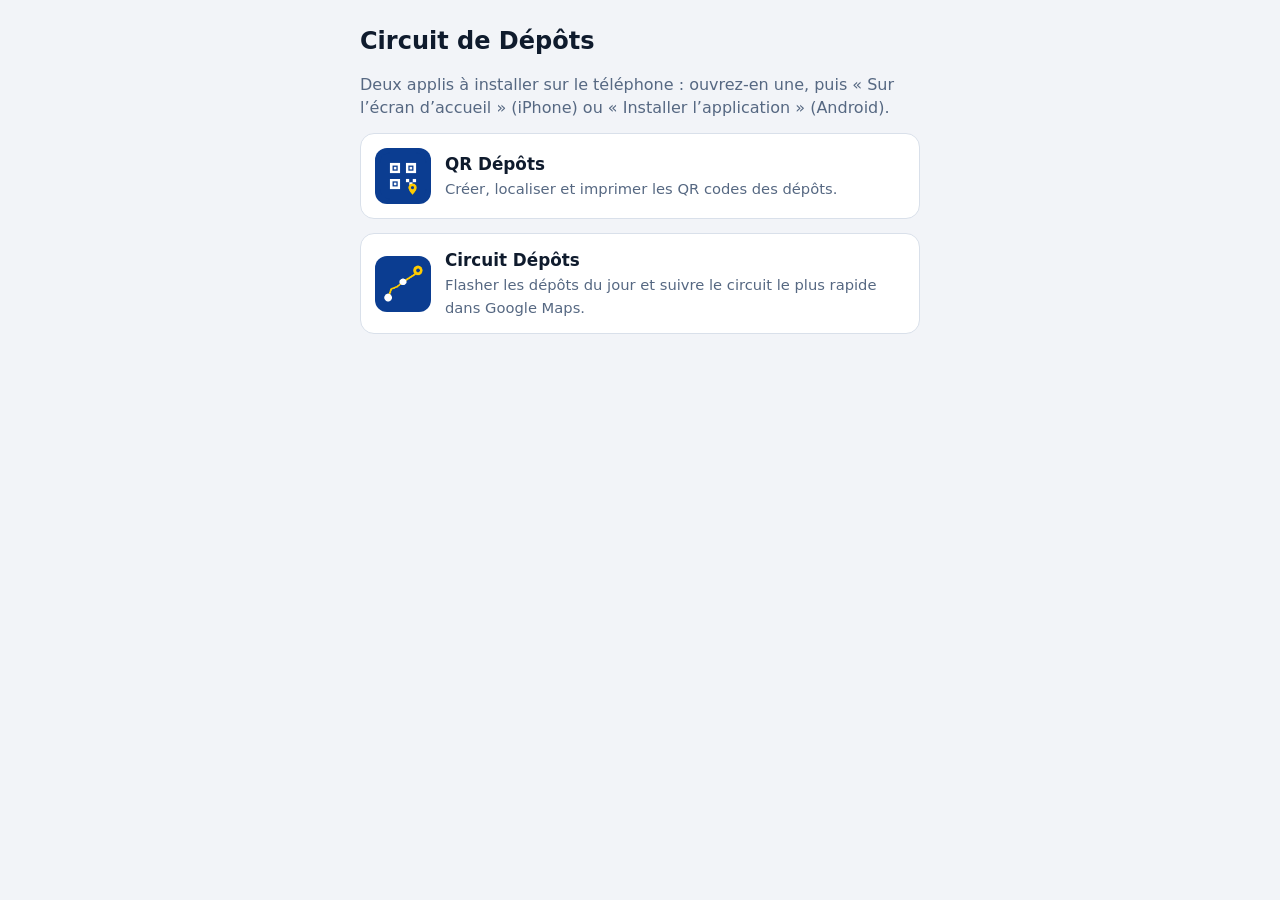
<file: index.html>
<!doctype html>
<html lang="fr">
<head>
<meta charset="utf-8">
<meta name="viewport" content="width=device-width, initial-scale=1, viewport-fit=cover">
<meta name="theme-color" content="#0b3d91">
<meta name="color-scheme" content="light dark">
<title>Circuit de Dépôts</title>
<style>
:root{--bg:#f2f4f8;--surface:#fff;--ink:#0f1b2d;--muted:#566882;--line:#d9e0ea;--accent:#0b3d91;color-scheme:light}
@media (prefers-color-scheme:dark){:root{--bg:#0b1420;--surface:#132033;--ink:#e8eef7;--muted:#9db0c9;--line:#243650;--accent:#8db8ff;color-scheme:dark}}
*{box-sizing:border-box}
body{margin:0;background:var(--bg);color:var(--ink);font:16px/1.45 ui-sans-serif,system-ui,-apple-system,"Segoe UI",Roboto,Arial,sans-serif;
  padding:calc(24px + env(safe-area-inset-top,0px)) max(16px,env(safe-area-inset-right,0px)) 32px max(16px,env(safe-area-inset-left,0px))}
main{max-width:560px;margin:0 auto;display:flex;flex-direction:column;gap:14px}
h1{margin:0;font-size:1.5rem}
p{margin:0;color:var(--muted)}
a.app{display:grid;grid-template-columns:56px 1fr;gap:14px;align-items:center;background:var(--surface);border:1px solid var(--line);border-radius:14px;padding:14px;color:inherit;text-decoration:none}
a.app:hover{border-color:var(--accent)}
a.app:focus-visible{outline:3px solid #ffcc00;outline-offset:2px}
a.app img{width:56px;height:56px;border-radius:12px}
a.app b{display:block;font-size:1.05rem}
a.app span{color:var(--muted);font-size:.92rem}
</style>
</head>
<body>
<main>
  <h1>Circuit de Dépôts</h1>
  <p>Deux applis à installer sur le téléphone : ouvrez-en une, puis « Sur l’écran d’accueil » (iPhone) ou « Installer l’application » (Android).</p>
  <a class="app" href="qr-depots/"><img src="qr-depots/icon-192.png" alt=""><div><b>QR Dépôts</b><span>Créer, localiser et imprimer les QR codes des dépôts.</span></div></a>
  <a class="app" href="circuit-depots/"><img src="circuit-depots/icon-192.png" alt=""><div><b>Circuit Dépôts</b><span>Flasher les dépôts du jour et suivre le circuit le plus rapide dans Google Maps.</span></div></a>
</main>
</body>
</html>
</file>
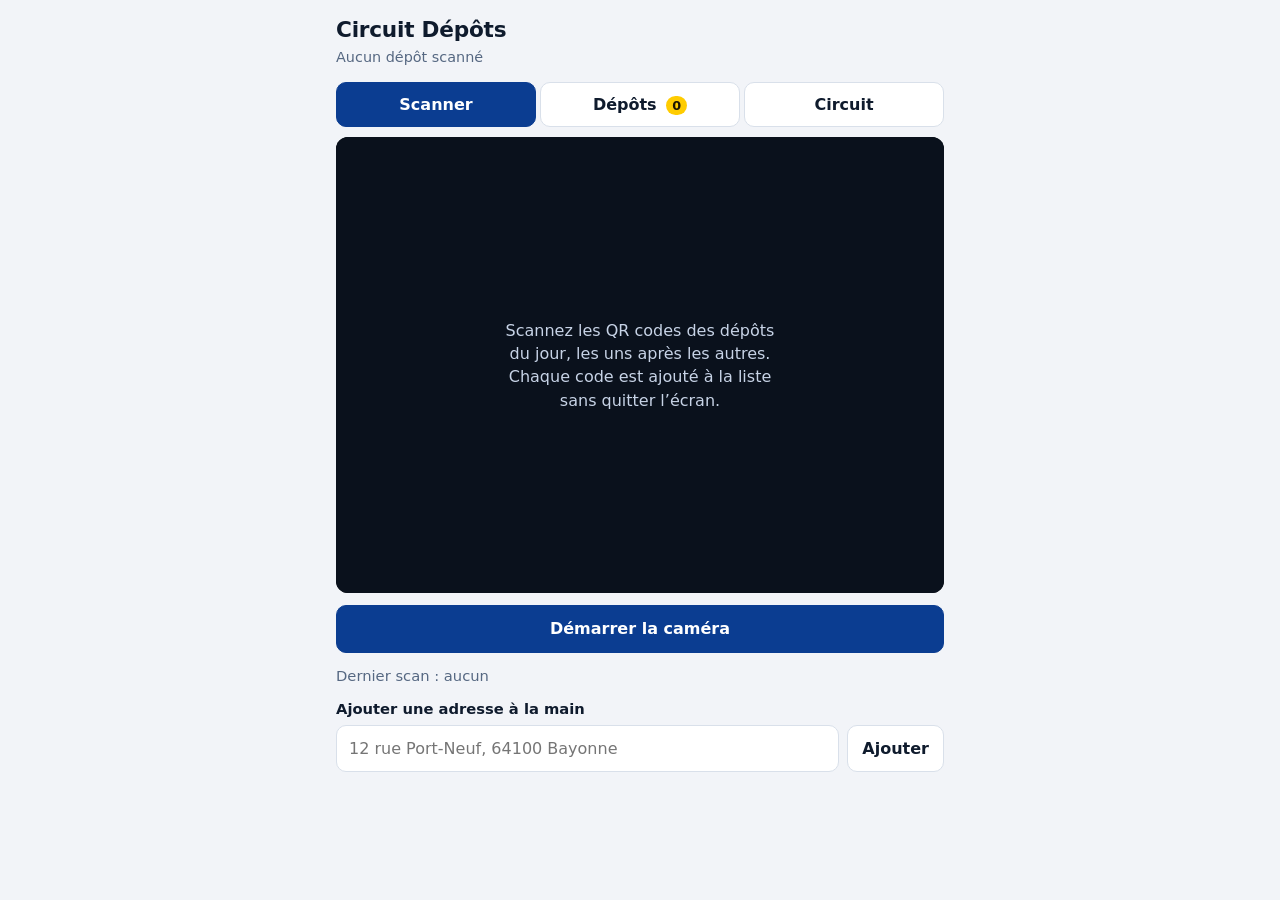
<file: circuit-depots/index.html>
<!doctype html>
<html lang="fr">
<head>
<meta charset="utf-8">
<meta name="viewport" content="width=device-width, initial-scale=1, viewport-fit=cover">
<meta name="theme-color" content="#0b3d91">
<meta name="color-scheme" content="light dark">
<meta name="apple-mobile-web-app-capable" content="yes">
<meta name="mobile-web-app-capable" content="yes">
<meta name="apple-mobile-web-app-title" content="Circuit Dépôts">
<link rel="manifest" href="manifest.webmanifest">
<link rel="icon" href="icon.svg" type="image/svg+xml">
<link rel="apple-touch-icon" href="icon-192.png">
<title>Circuit Dépôts</title>
<link rel="stylesheet" href="style.css">
</head>
<body>
<header class="top">
  <h1>Circuit Dépôts</h1>
  <p class="sub" id="summary">Aucun dépôt scanné</p>
</header>

<nav class="tabs" role="tablist" aria-label="Sections">
  <button role="tab" id="tab-scan" data-view="scan" aria-selected="true">Scanner</button>
  <button role="tab" id="tab-stops" data-view="stops" aria-selected="false">Dépôts <span class="count" id="count-stops">0</span></button>
  <button role="tab" id="tab-route" data-view="route" aria-selected="false">Circuit</button>
</nav>

<main>
  <section id="view-scan" aria-labelledby="tab-scan">
    <div class="camera" id="camera">
      <video id="video" playsinline muted></video>
      <div class="frame" id="frame" aria-hidden="true"><i></i><i></i><i></i><i></i></div>
      <div class="camera-idle" id="camera-idle">
        <p>Scannez les QR codes des dépôts du jour, les uns après les autres. Chaque code est ajouté à la liste sans quitter l’écran.</p>
      </div>
    </div>
    <div class="row">
      <button class="btn primary grow" id="btn-scan">Démarrer la caméra</button>
      <button class="btn" id="btn-torch" hidden aria-pressed="false">Lampe</button>
    </div>
    <p class="last" id="last-scan" aria-live="polite">Dernier scan : aucun</p>

    <form class="add" id="form-add" autocomplete="off">
      <label for="in-address">Ajouter une adresse à la main</label>
      <div class="row">
        <input id="in-address" type="text" inputmode="text" placeholder="12 rue Port-Neuf, 64100 Bayonne" enterkeyhint="done">
        <button class="btn" type="submit">Ajouter</button>
      </div>
    </form>
  </section>

  <section id="view-stops" hidden aria-labelledby="tab-stops">
    <div class="banner" id="geo-banner" hidden></div>
    <ol class="stops" id="stops-list"></ol>
    <p class="empty" id="stops-empty">La liste du jour est vide. Scannez un QR code pour commencer.</p>
    <input id="file-table" type="file" accept=".csv,.txt,.tsv,text/csv,text/plain" hidden>
    <div class="row">
      <button class="btn" id="btn-retry" hidden>Relancer la recherche d’adresses</button>
      <button class="btn danger" id="btn-clear" hidden>Nouvelle tournée</button>
    </div>

    <details class="table" id="memo-box">
      <summary>Dépôts en mémoire</summary>
      <p class="hint" id="memo-info"></p>
      <p class="hint">Les dépôts créés dans <a href="../qr-depots/">QR Dépôts</a> sont reconnus ici avec leur nom et leur point GPS.</p>
      <p class="hint">Chaque dépôt scanné garde sa position, y compris vos corrections. Vous pouvez aussi importer d’un coup le fichier CSV exporté par le créateur de QR codes (noms et points GPS).</p>
      <div class="row">
        <label class="btn file" for="file-table">Importer le fichier des dépôts</label>
        <button class="btn danger" id="btn-forget">Oublier les positions mémorisées</button>
      </div>
    </details>

    <details class="table">
      <summary>Table code → adresse <span id="table-count" class="muted"></span></summary>
      <p class="hint">Si vos QR codes contiennent un identifiant et non l’adresse, collez ici une ligne par dépôt : <code>code ; adresse</code></p>
      <textarea id="table-text" rows="5" placeholder="DEP-001 ; 12 rue Port-Neuf, 64100 Bayonne&#10;DEP-002 ; 3 avenue Foch, 64200 Biarritz"></textarea>
      <div class="row">
        <button class="btn" id="btn-table-save">Enregistrer la table</button>
        <label class="btn file" for="file-table">Importer un fichier</label>
        <button class="btn" id="btn-table-clear">Vider</button>
      </div>
    </details>
  </section>

  <section id="view-route" hidden aria-labelledby="tab-route">
    <div class="panel">
      <div class="opt">
        <label for="opt-size">Dépôts par tronçon</label>
        <select id="opt-size">
          <option value="10" selected>10 (limite Google Maps)</option>
          <option value="8">8</option>
          <option value="6">6</option>
          <option value="4">4</option>
        </select>
      </div>
      <div class="opt">
        <label class="check"><input type="checkbox" id="opt-pos" checked> Partir de ma position</label>
        <label class="check" id="opt-back-wrap"><input type="checkbox" id="opt-back"> Revenir à mon point de départ à la fin</label>
      </div>
      <button class="btn primary wide" id="btn-compute">Calculer le circuit le plus rapide</button>
      <p class="hint" id="compute-note"></p>
    </div>

    <div class="banner" id="route-banner" hidden></div>
    <div id="route-out"></div>
  </section>
</main>

<div id="toast" role="status" aria-live="polite"></div>

<script src="jsQR.js"></script>
<script src="lib.js"></script>
<script src="app.js"></script>
</body>
</html>
</file>
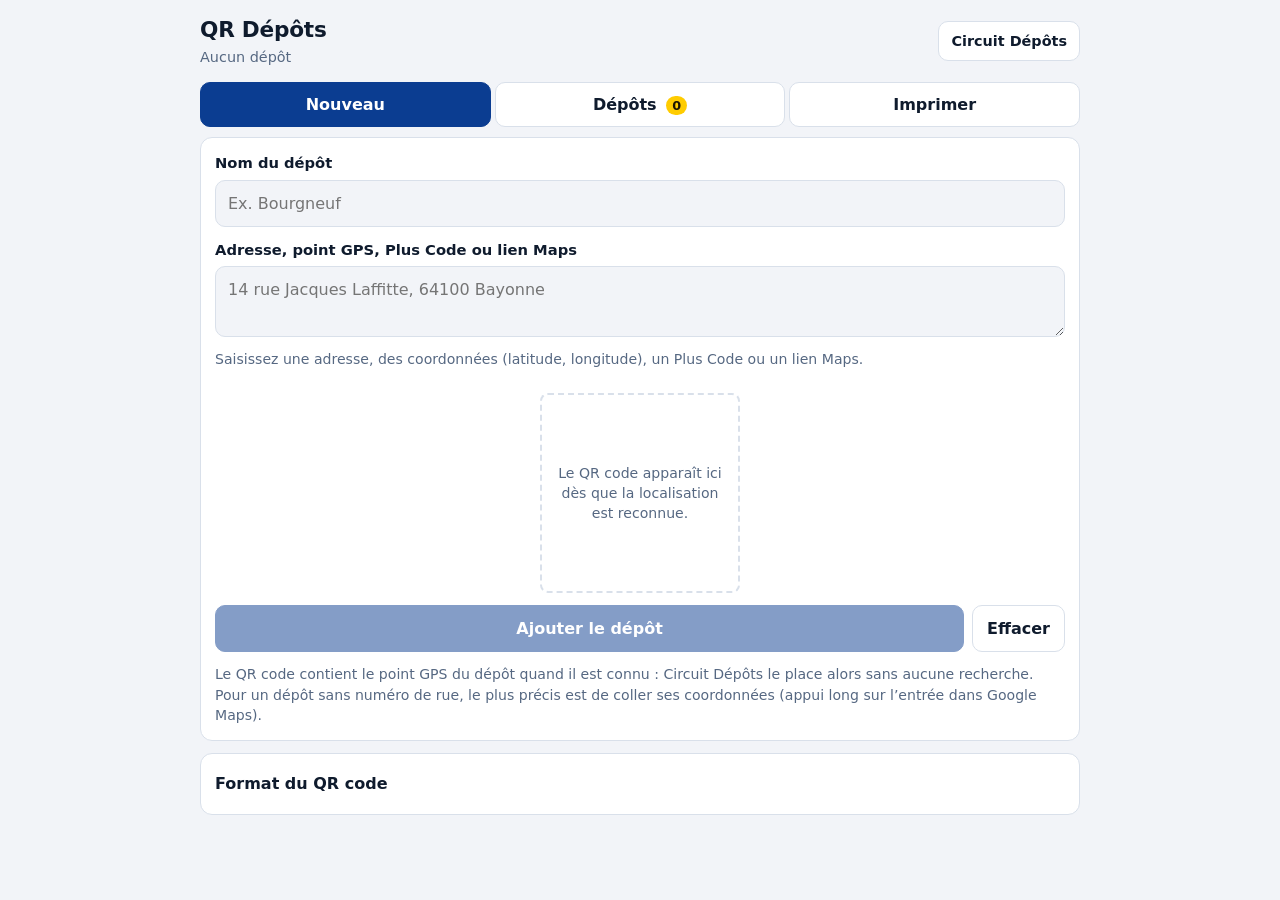
<file: qr-depots/index.html>
<!doctype html>
<html lang="fr">
<head>
<meta charset="utf-8">
<meta name="viewport" content="width=device-width, initial-scale=1, viewport-fit=cover">
<meta name="theme-color" content="#0b3d91">
<meta name="color-scheme" content="light dark">
<meta name="apple-mobile-web-app-capable" content="yes">
<meta name="mobile-web-app-capable" content="yes">
<meta name="apple-mobile-web-app-title" content="QR Dépôts">
<link rel="manifest" href="manifest.webmanifest">
<link rel="icon" href="icon.svg" type="image/svg+xml">
<link rel="apple-touch-icon" href="icon-192.png">
<title>QR Dépôts</title>
<link rel="stylesheet" href="style.css">
</head>
<body>
<div class="app">
<header class="top">
  <div>
    <h1>QR Dépôts</h1>
    <p class="sub" id="summary">Aucun dépôt</p>
  </div>
  <a class="btn ghost" href="../circuit-depots/">Circuit Dépôts</a>
</header>

<nav class="tabs" role="tablist" aria-label="Sections">
  <button role="tab" id="tab-new" data-view="new" aria-selected="true">Nouveau</button>
  <button role="tab" id="tab-list" data-view="list" aria-selected="false">Dépôts <span class="count" id="count">0</span></button>
  <button role="tab" id="tab-print" data-view="print" aria-selected="false">Imprimer</button>
</nav>

<main>
  <!-- ============ NOUVEAU ============ -->
  <section id="view-new" aria-labelledby="tab-new">
    <form class="panel" id="form-new" autocomplete="off">
      <div class="field">
        <label for="in-name">Nom du dépôt</label>
        <input id="in-name" type="text" placeholder="Ex. Bourgneuf" enterkeyhint="next">
      </div>
      <div class="field">
        <label for="in-loc">Adresse, point GPS, Plus Code ou lien Maps</label>
        <textarea id="in-loc" rows="2" spellcheck="false" placeholder="14 rue Jacques Laffitte, 64100 Bayonne"></textarea>
        <p class="detect" id="detect" aria-live="polite"></p>
      </div>
      <div class="row">
        <button class="btn" type="button" id="btn-locate" hidden>Localiser l’adresse</button>
        <a class="btn" id="btn-check" target="_blank" rel="noopener" hidden>Vérifier sur Google Maps</a>
      </div>
      <div class="preview" id="preview"></div>
      <div class="row">
        <button class="btn primary grow" type="submit" id="btn-add" disabled>Ajouter le dépôt</button>
        <button class="btn" type="button" id="btn-reset">Effacer</button>
      </div>
      <p class="hint">Le QR code contient le point GPS du dépôt quand il est connu : Circuit Dépôts le place alors sans aucune recherche. Pour un dépôt sans numéro de rue, le plus précis est de coller ses coordonnées (appui long sur l’entrée dans Google Maps).</p>
    </form>

    <details class="panel opts">
      <summary>Format du QR code</summary>
      <fieldset class="seg" id="fmt">
        <legend class="vh">Format du QR code</legend>
        <label><input type="radio" name="fmt" value="gmaps" checked><span>Google Maps</span></label>
        <label><input type="radio" name="fmt" value="geo"><span>geo:</span></label>
      </fieldset>
      <p class="hint" id="fmt-hint"></p>
    </details>
  </section>

  <!-- ============ DÉPÔTS ============ -->
  <section id="view-list" hidden aria-labelledby="tab-list">
    <div class="banner" id="list-banner" hidden></div>
    <div class="row">
      <button class="btn" id="btn-locate-all" hidden>Localiser les adresses</button>
      <label class="btn" for="file-import">Importer un CSV</label>
      <input id="file-import" type="file" accept=".csv,.txt,text/csv,text/plain" hidden>
      <button class="btn" id="btn-export" hidden>Exporter le CSV</button>
    </div>
    <ul class="cards" id="cards"></ul>
    <p class="empty" id="list-empty">Aucun dépôt. Créez-en un dans « Nouveau » ou importez le fichier CSV de vos dépôts.</p>
    <div class="row">
      <button class="btn danger" id="btn-wipe" hidden>Tout supprimer</button>
    </div>
  </section>

  <!-- ============ IMPRIMER ============ -->
  <section id="view-print" hidden aria-labelledby="tab-print">
    <div class="panel">
      <div class="field">
        <label for="opt-per">Étiquettes par page A4</label>
        <select id="opt-per">
          <option value="12">12 par page (6 × 7 cm environ)</option>
          <option value="6">6 par page (grand format)</option>
          <option value="1">1 par page (affiche)</option>
        </select>
      </div>
      <div class="field">
        <label for="opt-which">Dépôts à imprimer</label>
        <select id="opt-which">
          <option value="all">Tous les dépôts</option>
          <option value="checked">Seulement ceux cochés « À imprimer »</option>
        </select>
      </div>
      <button class="btn primary wide" id="btn-print">Imprimer ou enregistrer en PDF</button>
      <p class="hint">Dans la fenêtre d’impression, choisissez « Enregistrer en PDF » pour garder un fichier. Sur iPhone : Partager → Imprimer, puis écartez deux doigts sur l’aperçu pour obtenir le PDF.</p>
    </div>
    <p class="hint" id="print-info"></p>
    <div id="sheet" class="sheet" aria-label="Aperçu des pages"></div>
  </section>
</main>
</div>

<div id="toast" role="status" aria-live="polite"></div>

<script src="qrcode.js"></script>
<script src="../circuit-depots/lib.js"></script>
<script src="app.js"></script>
</body>
</html>
</file>
<file: circuit-depots/style.css>
/* Disposition : une colonne mobile, onglets en haut, caméra pleine largeur. */
:root {
  --bg: #f2f4f8;
  --surface: #ffffff;
  --ink: #0f1b2d;
  --muted: #566882;
  --line: #d9e0ea;
  --accent: #0b3d91;
  --on-accent: #ffffff;
  --signal: #ffcc00;
  --on-signal: #1a1400;
  --ok: #12805c;
  --warn: #a35a00;
  --bad: #b42318;
  --radius: 12px;
  --font: ui-sans-serif, system-ui, -apple-system, "Segoe UI", Roboto, "Helvetica Neue", Arial, sans-serif;
  --mono: ui-monospace, "SF Mono", Menlo, Consolas, monospace;
  color-scheme: light;
}
@media (prefers-color-scheme: dark) {
  :root {
    --bg: #0b1420;
    --surface: #132033;
    --ink: #e8eef7;
    --muted: #9db0c9;
    --line: #243650;
    --accent: #8db8ff;
    --on-accent: #07162e;
    --signal: #ffd21f;
    --on-signal: #1a1400;
    --ok: #4cc79b;
    --warn: #f0b052;
    --bad: #ff8a7d;
    color-scheme: dark;
  }
}

* { box-sizing: border-box; }
html, body { margin: 0; }
body {
  background: var(--bg);
  color: var(--ink);
  font: 16px/1.45 var(--font);
  padding-top: env(safe-area-inset-top, 0px);
  padding-bottom: calc(24px + env(safe-area-inset-bottom, 0px));
  padding-left: max(16px, env(safe-area-inset-left, 0px));
  padding-right: max(16px, env(safe-area-inset-right, 0px));
  max-width: 640px;
  margin-inline: auto;
  -webkit-text-size-adjust: 100%;
}
[hidden] { display: none !important; }

.top { padding-block: 14px 8px; }
h1 { margin: 0; font-size: 1.35rem; letter-spacing: -0.01em; }
.sub { margin: 2px 0 0; color: var(--muted); font-size: 0.9rem; font-variant-numeric: tabular-nums; }

.tabs {
  position: sticky; top: env(safe-area-inset-top, 0px); z-index: 5;
  display: grid; grid-template-columns: repeat(3, 1fr); gap: 4px;
  background: var(--bg); padding-block: 6px 10px;
}
.tabs button {
  appearance: none; border: 1px solid var(--line); background: var(--surface); color: var(--ink);
  font: inherit; font-weight: 600; padding: 10px 6px; border-radius: 10px; min-height: 44px; cursor: pointer;
}
.tabs button[aria-selected="true"] { background: var(--accent); color: var(--on-accent); border-color: var(--accent); }
.count {
  display: inline-block; min-width: 1.6em; padding: 0 6px; margin-left: 4px; border-radius: 99px;
  background: var(--signal); color: var(--on-signal); font-size: 0.8rem; line-height: 1.5; font-variant-numeric: tabular-nums;
}

section { display: flex; flex-direction: column; gap: 12px; }
.row { display: flex; gap: 8px; flex-wrap: wrap; align-items: stretch; }
.grow { flex: 1 1 auto; }
.wide { width: 100%; }
.muted { color: var(--muted); font-weight: 400; }
.hint { margin: 0; color: var(--muted); font-size: 0.88rem; }
code { font-family: var(--mono); font-size: 0.9em; background: var(--bg); padding: 1px 5px; border-radius: 5px; }

.btn {
  appearance: none; border: 1px solid var(--line); background: var(--surface); color: var(--ink);
  font: inherit; font-weight: 600; padding: 11px 14px; min-height: 46px; border-radius: 10px; cursor: pointer;
  display: inline-flex; align-items: center; justify-content: center; text-align: center; text-decoration: none;
}
.btn:active { transform: translateY(1px); }
.btn:disabled { opacity: 0.55; cursor: default; }
.btn.primary { background: var(--accent); color: var(--on-accent); border-color: var(--accent); }
.btn.danger { color: var(--bad); }
.btn[aria-pressed="true"] { background: var(--signal); color: var(--on-signal); border-color: var(--signal); }
.btn.file { cursor: pointer; }
:focus-visible { outline: 3px solid var(--signal); outline-offset: 2px; }

/* Caméra */
.camera {
  position: relative; width: 100%; aspect-ratio: 4 / 3; max-height: 62vh;
  background: #05080d; border-radius: var(--radius); overflow: hidden;
}
.camera video { width: 100%; height: 100%; object-fit: cover; display: block; }
.camera-idle {
  position: absolute; inset: 0; display: grid; place-items: center; padding: 24px; text-align: center;
  color: #c7d3e6; background: #0a111c;
}
.camera-idle p { margin: 0; max-width: 28ch; }
.camera.live .camera-idle { display: none; }
.frame { position: absolute; inset: 14% 14%; pointer-events: none; transition: transform 0.15s ease; }
.camera:not(.live) .frame { display: none; }
.frame i { position: absolute; width: 26px; height: 26px; border: 4px solid var(--signal); }
.frame i:nth-child(1) { top: 0; left: 0; border-right: 0; border-bottom: 0; border-top-left-radius: 8px; }
.frame i:nth-child(2) { top: 0; right: 0; border-left: 0; border-bottom: 0; border-top-right-radius: 8px; }
.frame i:nth-child(3) { bottom: 0; left: 0; border-right: 0; border-top: 0; border-bottom-left-radius: 8px; }
.frame i:nth-child(4) { bottom: 0; right: 0; border-left: 0; border-top: 0; border-bottom-right-radius: 8px; }
.frame.hit { transform: scale(0.94); }
.frame.hit i { border-color: #38e0a0; }
.frame.miss i { border-color: #ff6b5e; }
.last { margin: 0; color: var(--muted); font-size: 0.92rem; min-height: 1.4em; }

.add label, .opt label { display: block; font-weight: 600; margin-bottom: 6px; font-size: 0.92rem; }
input[type="text"], select, textarea {
  font: inherit; color: var(--ink); background: var(--surface); border: 1px solid var(--line);
  border-radius: 10px; padding: 11px 12px; min-height: 46px; width: 100%; min-width: 0;
}
.add input { flex: 1 1 200px; }
textarea { font-family: var(--mono); font-size: 0.88rem; resize: vertical; }
.check { display: flex !important; align-items: center; gap: 10px; font-weight: 500 !important; min-height: 44px; }
.check input { width: 22px; height: 22px; accent-color: var(--accent); }

/* Liste des dépôts */
.stops, .legs { list-style: none; margin: 0; padding: 0; display: flex; flex-direction: column; gap: 8px; }
.stop {
  display: grid; grid-template-columns: 34px 1fr auto; gap: 10px; align-items: start;
  background: var(--surface); border: 1px solid var(--line); border-radius: var(--radius); padding: 10px 12px;
}
.stop .n {
  width: 30px; height: 30px; border-radius: 50%; display: grid; place-items: center;
  background: var(--accent); color: var(--on-accent); font-weight: 700; font-size: 0.85rem; font-variant-numeric: tabular-nums;
}
.stop.done { opacity: 0.55; }
.stop.done .n { background: var(--ok); color: #fff; }
.stop .addr { min-width: 0; overflow-wrap: anywhere; font-weight: 600; }
.stop .res { display: block; font-weight: 400; color: var(--muted); font-size: 0.85rem; }
.chip { display: inline-block; font-size: 0.75rem; font-weight: 700; padding: 1px 8px; border-radius: 99px; margin-top: 4px; }
.chip.ok { color: var(--ok); border: 1px solid var(--ok); }
.chip.pending { color: var(--warn); border: 1px solid var(--warn); }
.chip.error { color: var(--bad); border: 1px solid var(--bad); }
.stop .acts { display: flex; flex-direction: column; gap: 6px; }
.mini {
  appearance: none; border: 1px solid var(--line); background: transparent; color: var(--ink);
  font: inherit; font-size: 0.85rem; font-weight: 600; padding: 6px 10px; min-height: 36px; border-radius: 8px; cursor: pointer;
}
.mini.bad { color: var(--bad); }
.edit { grid-column: 2 / -1; display: flex; gap: 8px; flex-wrap: wrap; }
.edit input { flex: 1 1 180px; }
.empty { color: var(--muted); text-align: center; padding: 28px 8px; margin: 0; }

.table { background: var(--surface); border: 1px solid var(--line); border-radius: var(--radius); padding: 10px 12px; }
.table summary { cursor: pointer; font-weight: 600; min-height: 36px; display: flex; align-items: center; gap: 8px; }
.table[open] summary { margin-bottom: 8px; }
.table > * + * { margin-top: 10px; }

.panel { background: var(--surface); border: 1px solid var(--line); border-radius: var(--radius); padding: 14px; display: flex; flex-direction: column; gap: 12px; }
.banner { border-radius: var(--radius); padding: 10px 12px; font-size: 0.92rem; border: 1px solid var(--warn); color: var(--warn); background: var(--surface); }
.banner.info { border-color: var(--line); color: var(--muted); }

/* Correction d'un dépôt */
.edit .fl { width: 100%; font-size: 0.85rem; font-weight: 600; margin-top: 4px; }
.edit input { flex: 1 1 100%; }
.edit .hint { width: 100%; }
.stop .acts .mini { text-align: center; text-decoration: none; display: inline-flex; align-items: center; justify-content: center; }
.check.off { opacity: 0.5; }

/* Circuit */
.plan { background: var(--surface); border: 1px solid var(--line); border-radius: var(--radius); overflow: hidden; }
.plan canvas { display: block; width: 100%; }
.next .res { display: block; font-size: 0.88rem; font-weight: 500; opacity: 0.8; }
.total { display: flex; gap: 16px; flex-wrap: wrap; align-items: baseline; margin: 4px 0 0; font-variant-numeric: tabular-nums; }
.total strong { font-size: 1.6rem; letter-spacing: -0.02em; }
.leg { background: var(--surface); border: 1px solid var(--line); border-radius: var(--radius); padding: 12px; display: flex; flex-direction: column; gap: 10px; }
.leg h3 { margin: 0; font-size: 1rem; display: flex; justify-content: space-between; gap: 8px; flex-wrap: wrap; }
.leg h3 span { color: var(--muted); font-weight: 500; font-size: 0.9rem; font-variant-numeric: tabular-nums; }
.leg ol { margin: 0; padding-left: 0; list-style: none; display: flex; flex-direction: column; gap: 4px; font-size: 0.92rem; }
.leg li { display: grid; grid-template-columns: 2.2em 1fr; gap: 4px; min-width: 0; }
.leg li b { font-variant-numeric: tabular-nums; color: var(--muted); }
.leg li span { overflow-wrap: anywhere; }
.leg li.done span { text-decoration: line-through; color: var(--muted); }
.next {
  background: var(--signal); color: var(--on-signal); border-radius: var(--radius); padding: 14px;
  display: flex; flex-direction: column; gap: 10px;
}
.next h3 { margin: 0; font-size: 0.82rem; text-transform: uppercase; letter-spacing: 0.08em; }
.next .addr { font-size: 1.1rem; font-weight: 700; overflow-wrap: anywhere; }
.next .btn { background: rgba(255, 255, 255, 0.92); color: #101828; border-color: transparent; }
.next .btn.dark { background: #0f1b2d; color: #fff; }
.next .btn { flex: 1 1 140px; }
.section-title { margin: 8px 0 0; font-size: 0.82rem; text-transform: uppercase; letter-spacing: 0.08em; color: var(--muted); }

#toast {
  position: fixed; left: 50%; transform: translateX(-50%);
  bottom: calc(18px + env(safe-area-inset-bottom, 0px));
  max-width: min(92vw, 520px); background: var(--ink); color: var(--bg);
  padding: 10px 16px; border-radius: 99px; font-size: 0.92rem; font-weight: 600;
  opacity: 0; pointer-events: none; transition: opacity 0.2s ease; z-index: 20; text-align: center;
}
#toast.show { opacity: 1; }

@media (prefers-reduced-motion: reduce) {
  * { transition: none !important; }
}
</file>
<file: qr-depots/style.css>
/* Disposition : une colonne sur téléphone, deux colonnes de cartes sur ordinateur ; mêmes couleurs que Circuit Dépôts. */
:root {
  --bg: #f2f4f8;
  --surface: #ffffff;
  --ink: #0f1b2d;
  --muted: #566882;
  --line: #d9e0ea;
  --accent: #0b3d91;
  --on-accent: #ffffff;
  --signal: #ffcc00;
  --on-signal: #1a1400;
  --ok: #12805c;
  --warn: #a35a00;
  --bad: #b42318;
  --radius: 12px;
  --font: ui-sans-serif, system-ui, -apple-system, "Segoe UI", Roboto, "Helvetica Neue", Arial, sans-serif;
  --mono: ui-monospace, "SF Mono", Menlo, Consolas, monospace;
  color-scheme: light;
}
@media (prefers-color-scheme: dark) {
  :root {
    --bg: #0b1420;
    --surface: #132033;
    --ink: #e8eef7;
    --muted: #9db0c9;
    --line: #243650;
    --accent: #8db8ff;
    --on-accent: #07162e;
    --signal: #ffd21f;
    --on-signal: #1a1400;
    --ok: #4cc79b;
    --warn: #f0b052;
    --bad: #ff8a7d;
    color-scheme: dark;
  }
}

* { box-sizing: border-box; }
html, body { margin: 0; }
body {
  background: var(--bg);
  color: var(--ink);
  font: 16px/1.45 var(--font);
  padding-top: env(safe-area-inset-top, 0px);
  padding-bottom: calc(24px + env(safe-area-inset-bottom, 0px));
  padding-left: max(16px, env(safe-area-inset-left, 0px));
  padding-right: max(16px, env(safe-area-inset-right, 0px));
  -webkit-text-size-adjust: 100%;
}
.app { max-width: 880px; margin-inline: auto; }
[hidden] { display: none !important; }
.vh { position: absolute; width: 1px; height: 1px; overflow: hidden; clip: rect(0 0 0 0); white-space: nowrap; }

.top { padding-block: 14px 8px; display: flex; justify-content: space-between; align-items: center; gap: 12px; }
h1 { margin: 0; font-size: 1.35rem; letter-spacing: -0.01em; }
.sub { margin: 2px 0 0; color: var(--muted); font-size: 0.9rem; font-variant-numeric: tabular-nums; }

.tabs {
  position: sticky; top: env(safe-area-inset-top, 0px); z-index: 5;
  display: grid; grid-template-columns: repeat(3, 1fr); gap: 4px;
  background: var(--bg); padding-block: 6px 10px;
}
.tabs button {
  appearance: none; border: 1px solid var(--line); background: var(--surface); color: var(--ink);
  font: inherit; font-weight: 600; padding: 10px 6px; border-radius: 10px; min-height: 44px; cursor: pointer;
}
.tabs button[aria-selected="true"] { background: var(--accent); color: var(--on-accent); border-color: var(--accent); }
.count {
  display: inline-block; min-width: 1.6em; padding: 0 6px; margin-left: 4px; border-radius: 99px;
  background: var(--signal); color: var(--on-signal); font-size: 0.8rem; line-height: 1.5; font-variant-numeric: tabular-nums;
}

section { display: flex; flex-direction: column; gap: 12px; }
.row { display: flex; gap: 8px; flex-wrap: wrap; align-items: stretch; }
.grow { flex: 1 1 auto; }
.wide { width: 100%; }
.hint { margin: 0; color: var(--muted); font-size: 0.88rem; }

.btn {
  appearance: none; border: 1px solid var(--line); background: var(--surface); color: var(--ink);
  font: inherit; font-weight: 600; padding: 11px 14px; min-height: 46px; border-radius: 10px; cursor: pointer;
  display: inline-flex; align-items: center; justify-content: center; text-align: center; text-decoration: none;
}
.btn:active { transform: translateY(1px); }
.btn:disabled { opacity: 0.5; cursor: default; }
.btn.primary { background: var(--accent); color: var(--on-accent); border-color: var(--accent); }
.btn.danger { color: var(--bad); }
.btn.ghost { min-height: 40px; padding: 8px 12px; font-size: 0.9rem; }
:focus-visible { outline: 3px solid var(--signal); outline-offset: 2px; }

.panel { background: var(--surface); border: 1px solid var(--line); border-radius: var(--radius); padding: 14px; display: flex; flex-direction: column; gap: 12px; }
.field label { display: block; font-weight: 600; margin-bottom: 6px; font-size: 0.92rem; }
input[type="text"], select, textarea {
  font: inherit; color: var(--ink); background: var(--bg); border: 1px solid var(--line);
  border-radius: 10px; padding: 11px 12px; min-height: 46px; width: 100%; min-width: 0;
}
textarea { resize: vertical; }
.detect { margin: 6px 0 0; font-size: 0.88rem; color: var(--muted); min-height: 1.3em; }
.detect b { color: var(--ink); }
.detect.ok b { color: var(--ok); }
.detect.warn { color: var(--warn); }
.mono { font-family: var(--mono); font-size: 0.85em; }

.opts summary { cursor: pointer; font-weight: 600; min-height: 32px; display: flex; align-items: center; }
.seg { display: grid; grid-template-columns: 1fr 1fr; gap: 6px; border: 0; margin: 0; padding: 0; }
.seg label { position: relative; }
.seg input { position: absolute; opacity: 0; inset: 0; }
.seg span { display: block; text-align: center; border: 1px solid var(--line); border-radius: 10px; padding: 10px 6px; font-weight: 600; cursor: pointer; }
.seg input:checked + span { background: var(--accent); color: var(--on-accent); border-color: var(--accent); }
.seg input:focus-visible + span { outline: 3px solid var(--signal); outline-offset: 2px; }

.preview { display: flex; flex-direction: column; align-items: center; gap: 8px; }
.qr { background: #fff; border-radius: 8px; line-height: 0; border: 1px solid var(--line); }
.qr canvas { display: block; max-width: 100%; height: auto; }
.payload { margin: 0; width: 100%; font-family: var(--mono); font-size: 0.78rem; color: var(--muted); word-break: break-all; text-align: center; }
.qr-empty { width: 200px; max-width: 100%; aspect-ratio: 1; border: 2px dashed var(--line); border-radius: 8px; display: grid; place-items: center; padding: 16px; text-align: center; color: var(--muted); font-size: 0.88rem; }

/* Cartes des dépôts */
.cards { list-style: none; margin: 0; padding: 0; display: grid; grid-template-columns: 1fr; gap: 10px; }
@media (min-width: 700px) { .cards { grid-template-columns: 1fr 1fr; } }
.card {
  background: var(--surface); border: 1px solid var(--line); border-radius: var(--radius); padding: 12px;
  display: grid; grid-template-columns: 112px minmax(0, 1fr); gap: 12px; align-items: start;
}
.card .qr { width: 112px; }
.card h3 { margin: 0; font-size: 1.02rem; overflow-wrap: anywhere; }
.card .addr { margin: 2px 0 0; font-size: 0.88rem; color: var(--muted); overflow-wrap: anywhere; }
.card .gps { margin: 2px 0 0; font-family: var(--mono); font-size: 0.78rem; color: var(--muted); }
.chip { display: inline-block; font-size: 0.75rem; font-weight: 700; padding: 1px 8px; border-radius: 99px; margin-top: 6px; }
.chip.ok { color: var(--ok); border: 1px solid var(--ok); }
.chip.warn { color: var(--warn); border: 1px solid var(--warn); }
.chip.bad { color: var(--bad); border: 1px solid var(--bad); }
.acts { grid-column: 1 / -1; display: flex; flex-wrap: wrap; gap: 6px; }
.mini {
  appearance: none; border: 1px solid var(--line); background: transparent; color: var(--ink);
  font: inherit; font-size: 0.85rem; font-weight: 600; padding: 6px 10px; min-height: 38px; border-radius: 8px; cursor: pointer;
  display: inline-flex; align-items: center; text-decoration: none;
}
.mini.bad { color: var(--bad); }
.check { display: inline-flex; align-items: center; gap: 8px; font-size: 0.85rem; font-weight: 600; min-height: 38px; margin-left: auto; cursor: pointer; }
.check input { width: 20px; height: 20px; accent-color: var(--accent); }
.edit { grid-column: 1 / -1; display: flex; flex-direction: column; gap: 8px; border-top: 1px solid var(--line); padding-top: 10px; }
.edit label { font-size: 0.85rem; font-weight: 600; }
.empty { color: var(--muted); text-align: center; padding: 28px 8px; margin: 0; }
.banner { border-radius: var(--radius); padding: 10px 12px; font-size: 0.92rem; border: 1px solid var(--warn); color: var(--warn); background: var(--surface); }

/* Aperçu des pages A4 */
.sheet { display: flex; flex-direction: column; gap: 16px; align-items: center; }
.page {
  background: #fff; color: #0b1220; width: 100%; max-width: 560px; aspect-ratio: 210 / 297;
  box-shadow: 0 1px 3px rgba(0, 0, 0, 0.25); padding: 4%; display: grid; gap: 2%;
}
.page.per-12 { grid-template-columns: repeat(3, minmax(0, 1fr)); grid-template-rows: repeat(4, minmax(0, 1fr)); }
.page.per-6 { grid-template-columns: repeat(2, minmax(0, 1fr)); grid-template-rows: repeat(3, minmax(0, 1fr)); }
.page.per-1 { grid-template-columns: minmax(0, 1fr); grid-template-rows: minmax(0, 1fr); padding: 12%; }
.tag {
  border: 1px dashed #aab3c2; border-radius: 6px; display: flex; flex-direction: column; align-items: center; justify-content: center;
  gap: 1.5mm; padding: 4%; min-width: 0; min-height: 0; overflow: hidden; text-align: center;
}
/* Le QR code prend la hauteur laissée par le nom et l'adresse, sans jamais déborder. */
.tag img { flex: 1 1 0; min-height: 0; width: 100%; max-width: 100%; object-fit: contain; }
.tag b, .tag small { flex: 0 0 auto; max-width: 100%; }
.tag b { font-size: clamp(7px, 1.9vw, 13px); line-height: 1.15; overflow-wrap: anywhere; }
.tag small { font-size: clamp(6px, 1.4vw, 9.5px); color: #566882; line-height: 1.15; overflow-wrap: anywhere; font-family: var(--mono); }
.page.per-1 .tag { border: 0; }
.page.per-1 .tag b { font-size: clamp(14px, 4.5vw, 30px); }
.page.per-1 .tag small { font-size: clamp(10px, 2.6vw, 16px); }

#toast {
  position: fixed; left: 50%; transform: translateX(-50%);
  bottom: calc(18px + env(safe-area-inset-bottom, 0px));
  max-width: min(92vw, 520px); background: var(--ink); color: var(--bg);
  padding: 10px 16px; border-radius: 99px; font-size: 0.92rem; font-weight: 600;
  opacity: 0; pointer-events: none; transition: opacity 0.2s ease; z-index: 20; text-align: center;
}
#toast.show { opacity: 1; }

@media (prefers-reduced-motion: reduce) { * { transition: none !important; } }

/* Impression : seules les pages d'étiquettes sortent, au format A4. */
@media print {
  @page { size: A4 portrait; margin: 0; }
  html, body { background: #fff !important; padding: 0 !important; margin: 0 !important; }
  .top, .tabs, #view-new, #view-list, #view-print > :not(.sheet), #toast { display: none !important; }
  #view-print { display: block !important; }
  .app { max-width: none; }
  .sheet { display: block; gap: 0; }
  .page {
    width: 210mm; height: 297mm; max-width: none; aspect-ratio: auto; box-shadow: none;
    padding: 10mm; gap: 4mm; break-after: page; page-break-after: always;
  }
  .page:last-child { break-after: auto; page-break-after: auto; }
  .page.per-1 { padding: 25mm; }
  .tag b { font-size: 11pt; }
  .tag small { font-size: 7.5pt; }
  .page.per-6 .tag b { font-size: 15pt; }
  .page.per-6 .tag small { font-size: 9pt; }
  .page.per-1 .tag b { font-size: 30pt; }
  .page.per-1 .tag small { font-size: 14pt; }
}
</file>
